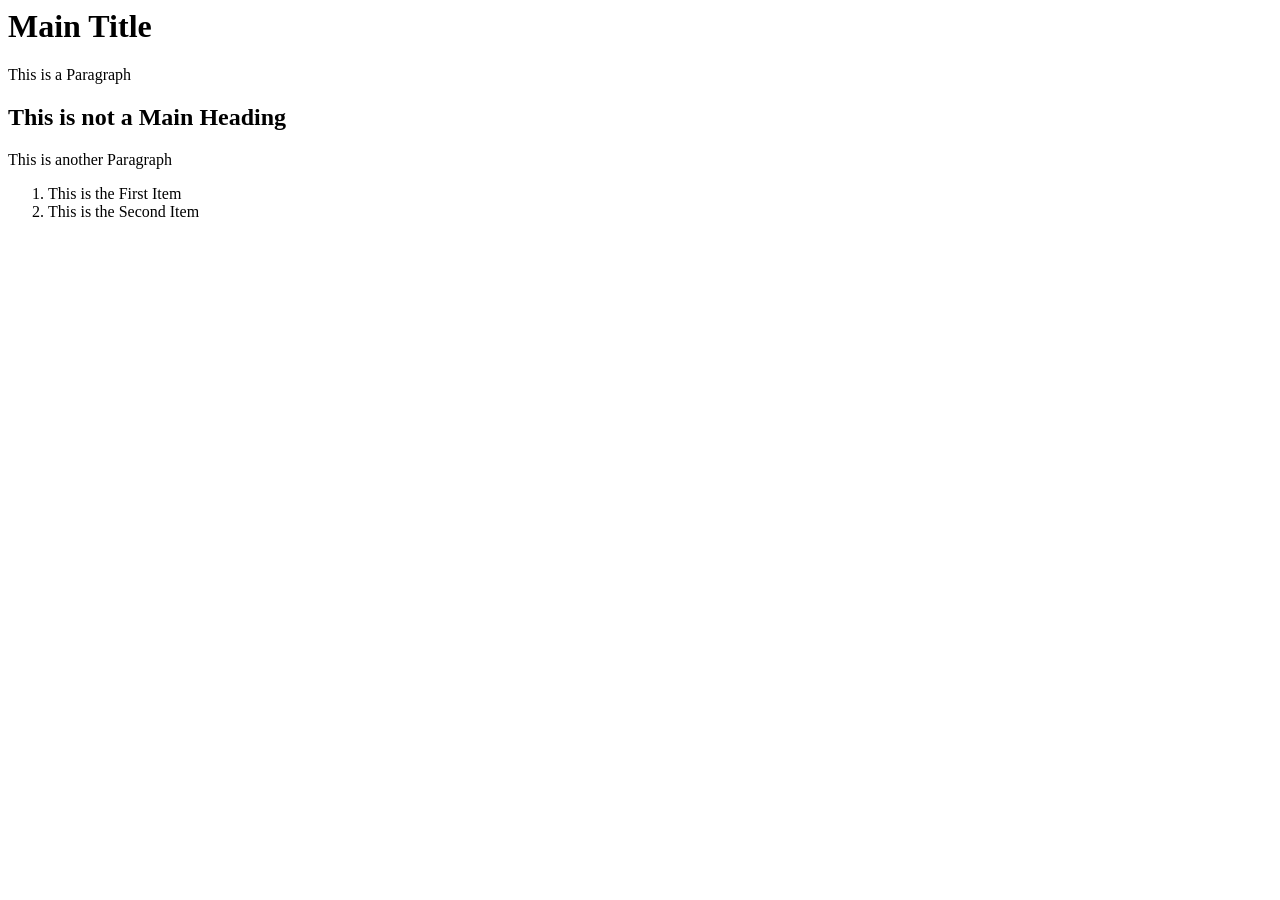
<file: index.html>
<html>
<head>
    <!--
    Name: Ceria Yuill-Thompson
    Date: Friday May 8
    File Name: index.html
    Home Page for INFT1206 Website
    -->
    <title>INFT1206 - Home Page</title>
</head>
<body>

<h1>Main Title</h1>
<p>This is a Paragraph</p>
<h2>This is not a Main Heading</h2>
<p>This is another Paragraph</p>
<ol>
<li>This is the First Item</li>
<li>This is the Second Item</li>
</ol>

</body>
</html>
</file>
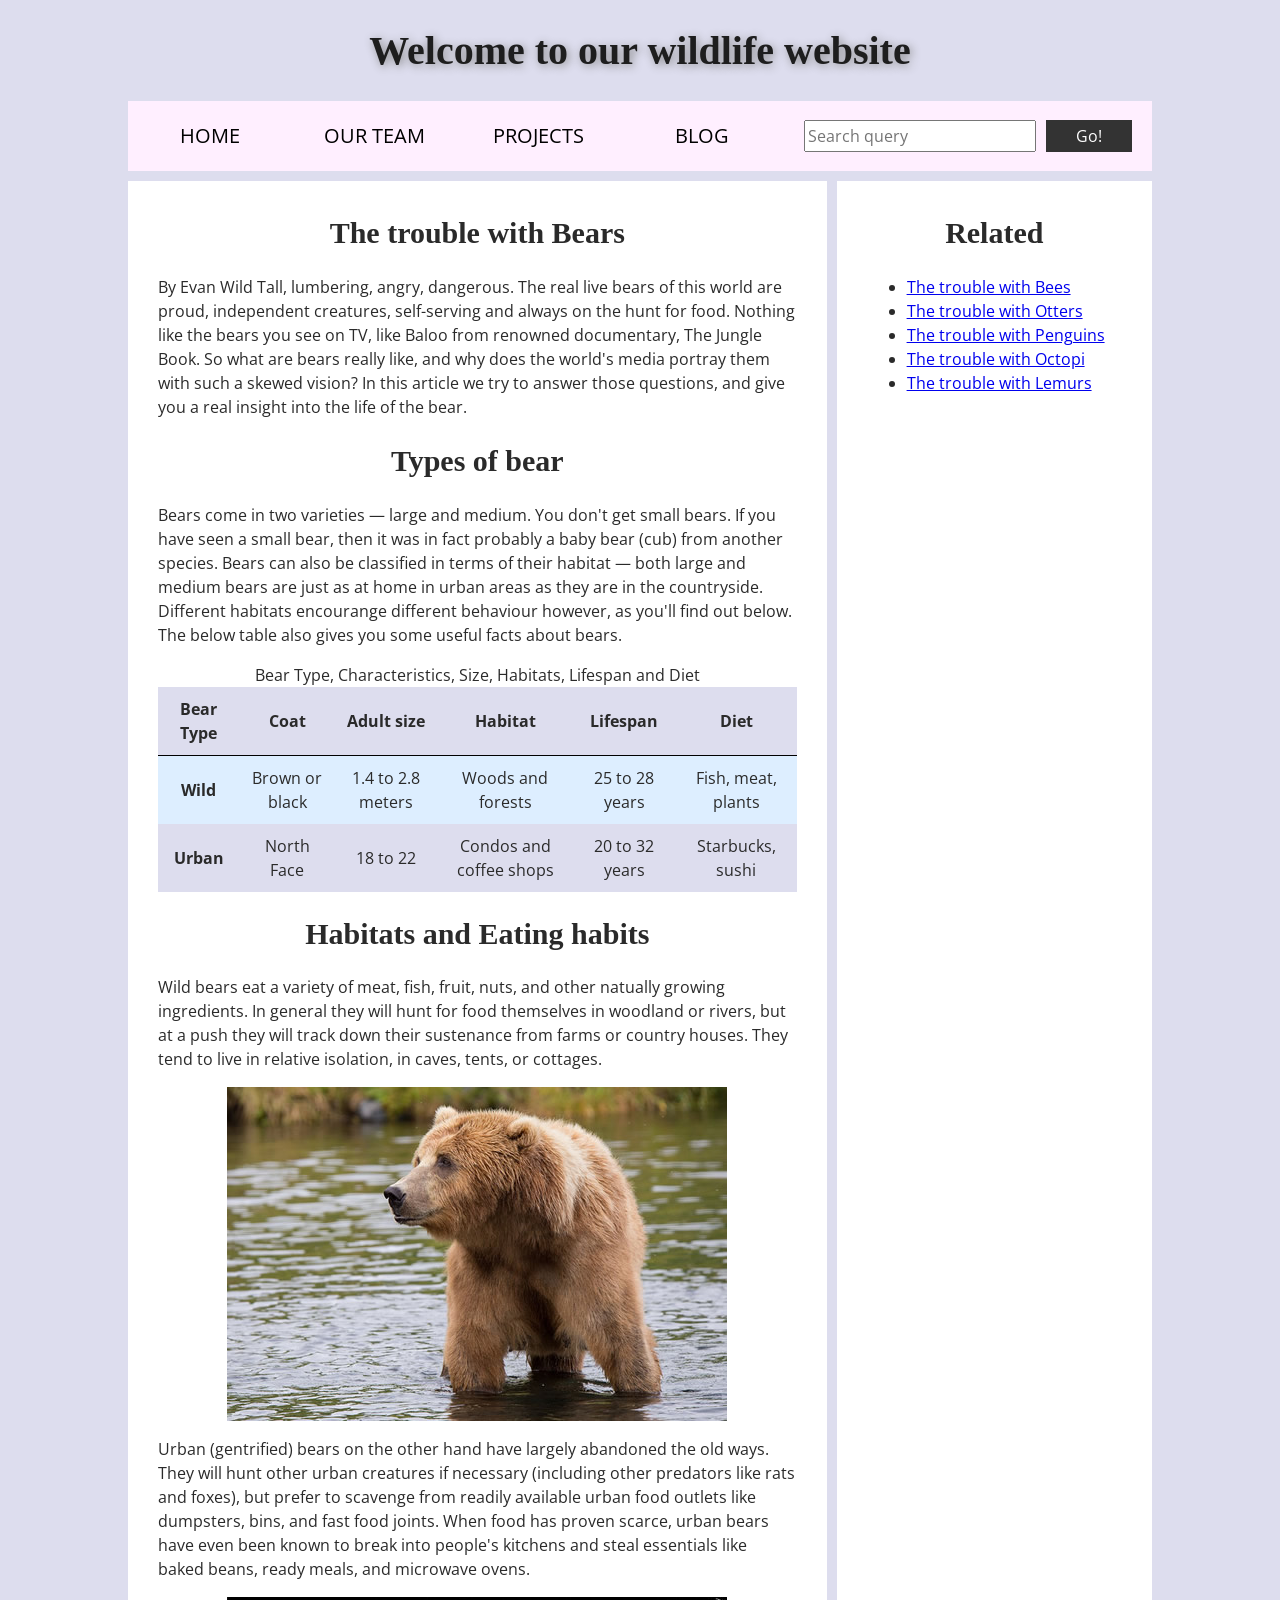
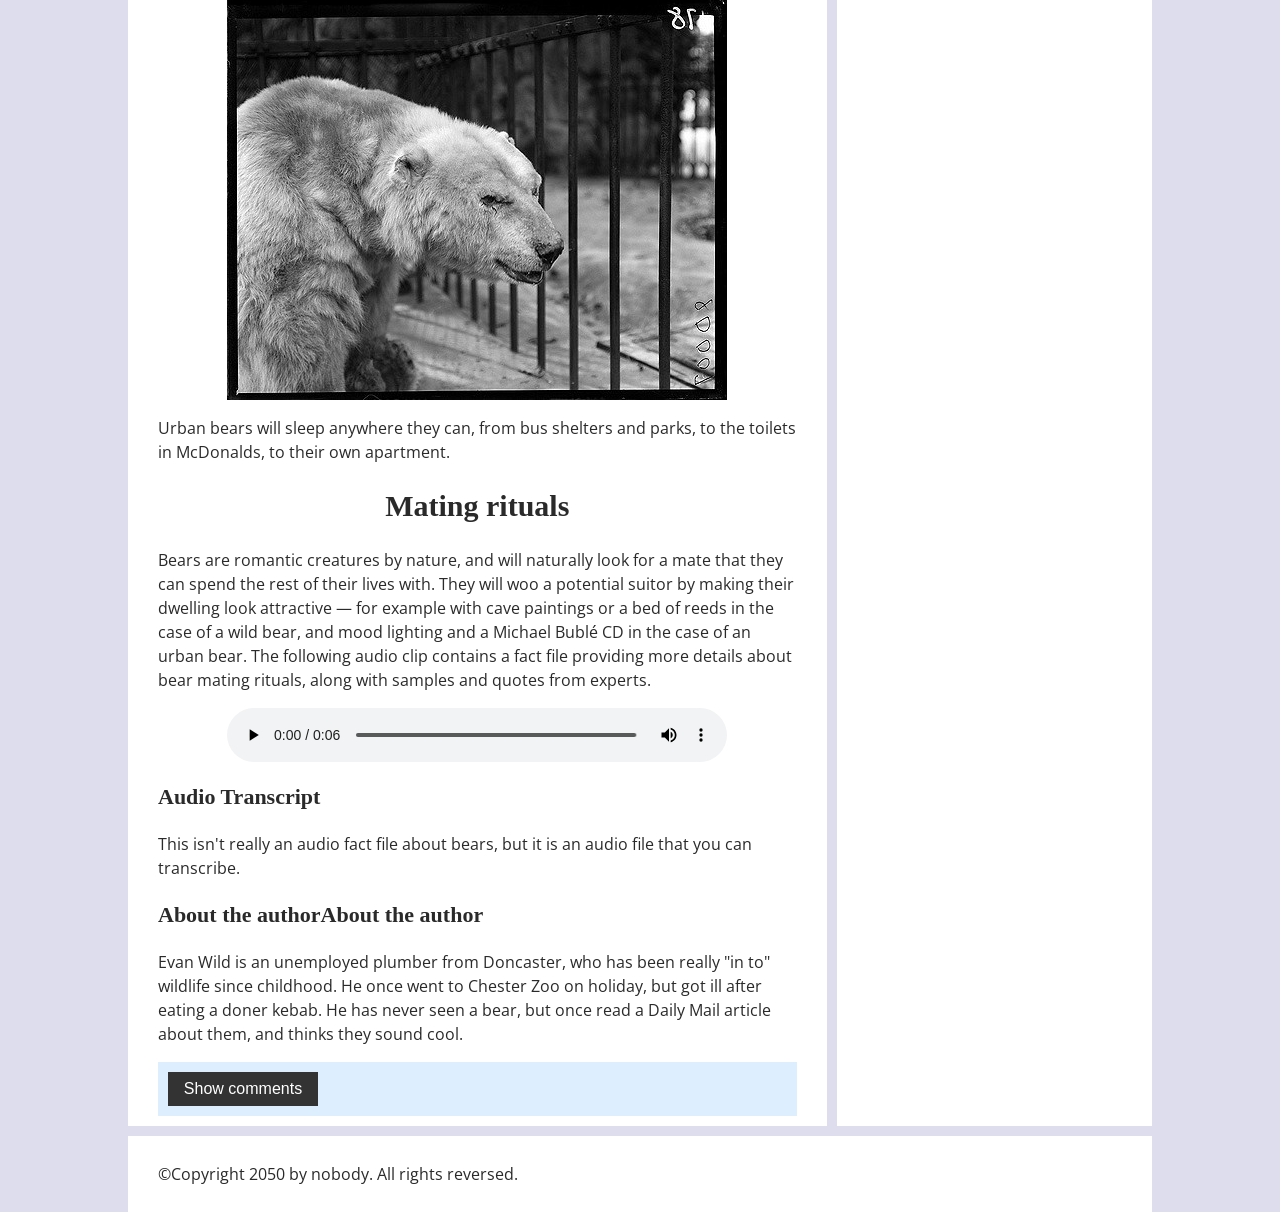
<file: lab5/index.html>
<!DOCTYPE html>

<!--
  
  Name: Ceria Yuill-Thompson
  File: index.html
  Date: August 6, 2026
  Assignment 5 - Web Accessibility page

-->

<html lang="en">
  <head>
    <meta charset="utf-8">

    <title>Accessibility assessment</title>
    <link href="https://fonts.googleapis.com/css?family=Open+Sans+Condensed:300Sonsie+One" rel="stylesheet" type="text/css">
    <link rel="stylesheet" href="style.css">

    <!-- the below three lines are a fix to get HTML5 semantic elements working in old versions of Internet Explorer-->
    <!--[if lt IE 9]>
      <script src="http://html5shiv.googlecode.com/svn/trunk/html5.js"></script>
    <![endif]-->
  </head>

  <body>
    <header>
      <h1>Welcome to our wildlife website</h1>
    </header>

    <nav>
      <ul>
        <li><a href="#">Home</a></li>
        <li><a href="#">Our team</a></li>
        <li><a href="#">Projects</a></li>
        <li><a href="#">Blog</a></li>
      </ul>

      <form class="search">
        <input type="search" name="q" placeholder="Search query" aria-label="Search Query">
        <input type="submit" value="Go!" aria-label="Submit Search">
      </form>
    </nav>

    <main>
      <article>
        <h2>The trouble with Bears</h2>
        
        <p>
          By Evan Wild
          
          Tall, lumbering, angry, dangerous. The real live bears of this world are proud, independent creatures, self-serving and always on the hunt for food. Nothing like the bears you see on TV, like Baloo from renowned documentary, The Jungle Book.
          
          So what are bears really like, and why does the world's media portray them with such a skewed vision? In this article we try to answer those questions, and give you a real insight into the life of the bear.
        </p>

        <h2>Types of bear</h2>
        
        <p>
          Bears come in two varieties — large and medium. You don't get small bears. If you have seen a small bear, then it was in fact probably a baby bear (cub) from another species.
          
          Bears can also be classified in terms of their habitat — both large and medium bears are just as at home in urban areas as they are in the countryside. Different habitats encourange different behaviour however, as you'll find out below. The below table also gives you some useful facts about bears.
        </p>

        <table>
          <caption>Bear Type, Characteristics, Size, Habitats, Lifespan and Diet</caption>
          <thead>
            <tr>
              <th scope="col">Bear Type</th>
              <th scope="col">Coat</th>
              <th scope="col">Adult size</th>
              <th scope="col">Habitat</th>
              <th scope="col">Lifespan</th>
              <th scope="col">Diet</th>
            </tr>
          </thead>
          <tbody>
            <tr>
              <th scope="row">Wild</th>
              <td>Brown or black</td>
              <td>1.4 to 2.8 meters</td>
              <td>Woods and forests</td>
              <td>25 to 28 years</td>
              <td>Fish, meat, plants</td>
            </tr>
            <tr>
              <th scope="row">Urban</th>
              <td>North Face</td>
              <td>18 to 22</td>
              <td>Condos and coffee shops</td>
              <td>20 to 32 years</td>
              <td>Starbucks, sushi</td>
            </tr>
          </tbody>
        </table>

        <h2>Habitats and Eating habits</h2>
        
        <p>Wild bears eat a variety of meat, fish, fruit, nuts, and other natually growing ingredients. In general they will hunt for food themselves in woodland or rivers, but at a push they will track down their sustenance from farms or country houses. They tend to live in relative isolation, in caves, tents, or cottages.</p>
        
        <img src="media/wild-bear.jpg" alt="Wild Bear">
        
        <p>Urban (gentrified) bears on the other hand have largely abandoned the old ways. They will hunt other urban creatures if necessary (including other predators like rats and foxes), but prefer to scavenge from readily available urban food outlets like dumpsters, bins, and fast food joints. When food has proven scarce, urban bears have even been known to break into people's kitchens and steal essentials like baked beans, ready meals, and microwave ovens.</p>
        
        <img src="media/urban-bear.jpg" alt="Urban Bear">
        
        <p>Urban bears will sleep anywhere they can, from bus shelters and parks, to the toilets in McDonalds, to their own apartment.</p>
        
        <h2>Mating rituals</h2>
        
        <p>
          Bears are romantic creatures by nature, and will naturally look for a mate that they can spend the rest of their lives with. They will woo a potential suitor by making their dwelling look attractive — for example with cave paintings or a bed of reeds in the case of a wild bear, and mood lighting and a Michael Bublé CD in the case of an urban bear.
          
          The following audio clip contains a fact file providing more details about bear mating rituals, along with samples and quotes from experts.
        </p>

        <audio controls>
          <source src="media/bear.mp3" type="audio/mp3">
          <source src="media/bear.ogg" type="audio/ogg">
          <p>It looks like your browser doesn't support HTML5 audio players.</p>

          <a href="media/bear.mp3">To watch, download this media file.</a>
        </audio>

        <h3>Audio Transcript</h3>
          <p>
            This isn't really an audio fact file about bears, but it is an audio file that you can transcribe.
          </p>

        <aside>

          <h3>About the authorAbout the author</h3>
        
          <p>
            Evan Wild is an unemployed plumber from Doncaster, who has been really "in to" wildlife since childhood. He once went to Chester Zoo on holiday, but got ill after eating a doner kebab.
          
            He has never seen a bear, but once read a Daily Mail article about them, and thinks they sound cool.
          </p>

        </aside>
        <section class="comments">
          <button class="show-hide">Show comments</button>

          <div class="comment-wrapper">

            <h2>Add comment</h2>

            <form class="comment-form">
              <div class="flex-pair">
                <label for="name">Your name:</label>
                <input type="text" name="name" id="name" placeholder="Enter your name" aria-label="Your Name">
              </div>
              <div class="flex-pair">
                <label for="comment">Your comment:</label>
                <input type="text" name="comment" id="comment" placeholder="Enter your comment" aria-label="Your Comment">
              </div>
              <div>
                <input type="submit" value="Submit comment" aria-label="Submit Comment">
              </div>
            </form>

            <h2>Comments</h2>

            <ul class="comment-container">

              <li>

                <p>Bob Fossil</p>

                <p>Oh I am so glad you taught me all about the big brown angry guys in the woods. With their sniffing little noses and their bad attitudes, they can sure be a menace — I was thinking of putting them all in a truck and driving them outta here. I run a zoo, you know.</p>

              </li>

            </ul>

          </div>
        </section>
      </article>

      <div class="secondary">
        <h2>Related</h2>

        <ul>
          <li><a href="#">The trouble with Bees</a></li>
          <li><a href="#">The trouble with Otters</a></li>
          <li><a href="#">The trouble with Penguins</a></li>
          <li><a href="#">The trouble with Octopi</a></li>
          <li><a href="#">The trouble with Lemurs</a></li>
        </ul>
      </div>
    </main>

    <footer>
      <p>©Copyright 2050 by nobody. All rights reversed.</p>
    </footer>

    <script src="main.js"></script>

  </body>
</html>
</file>
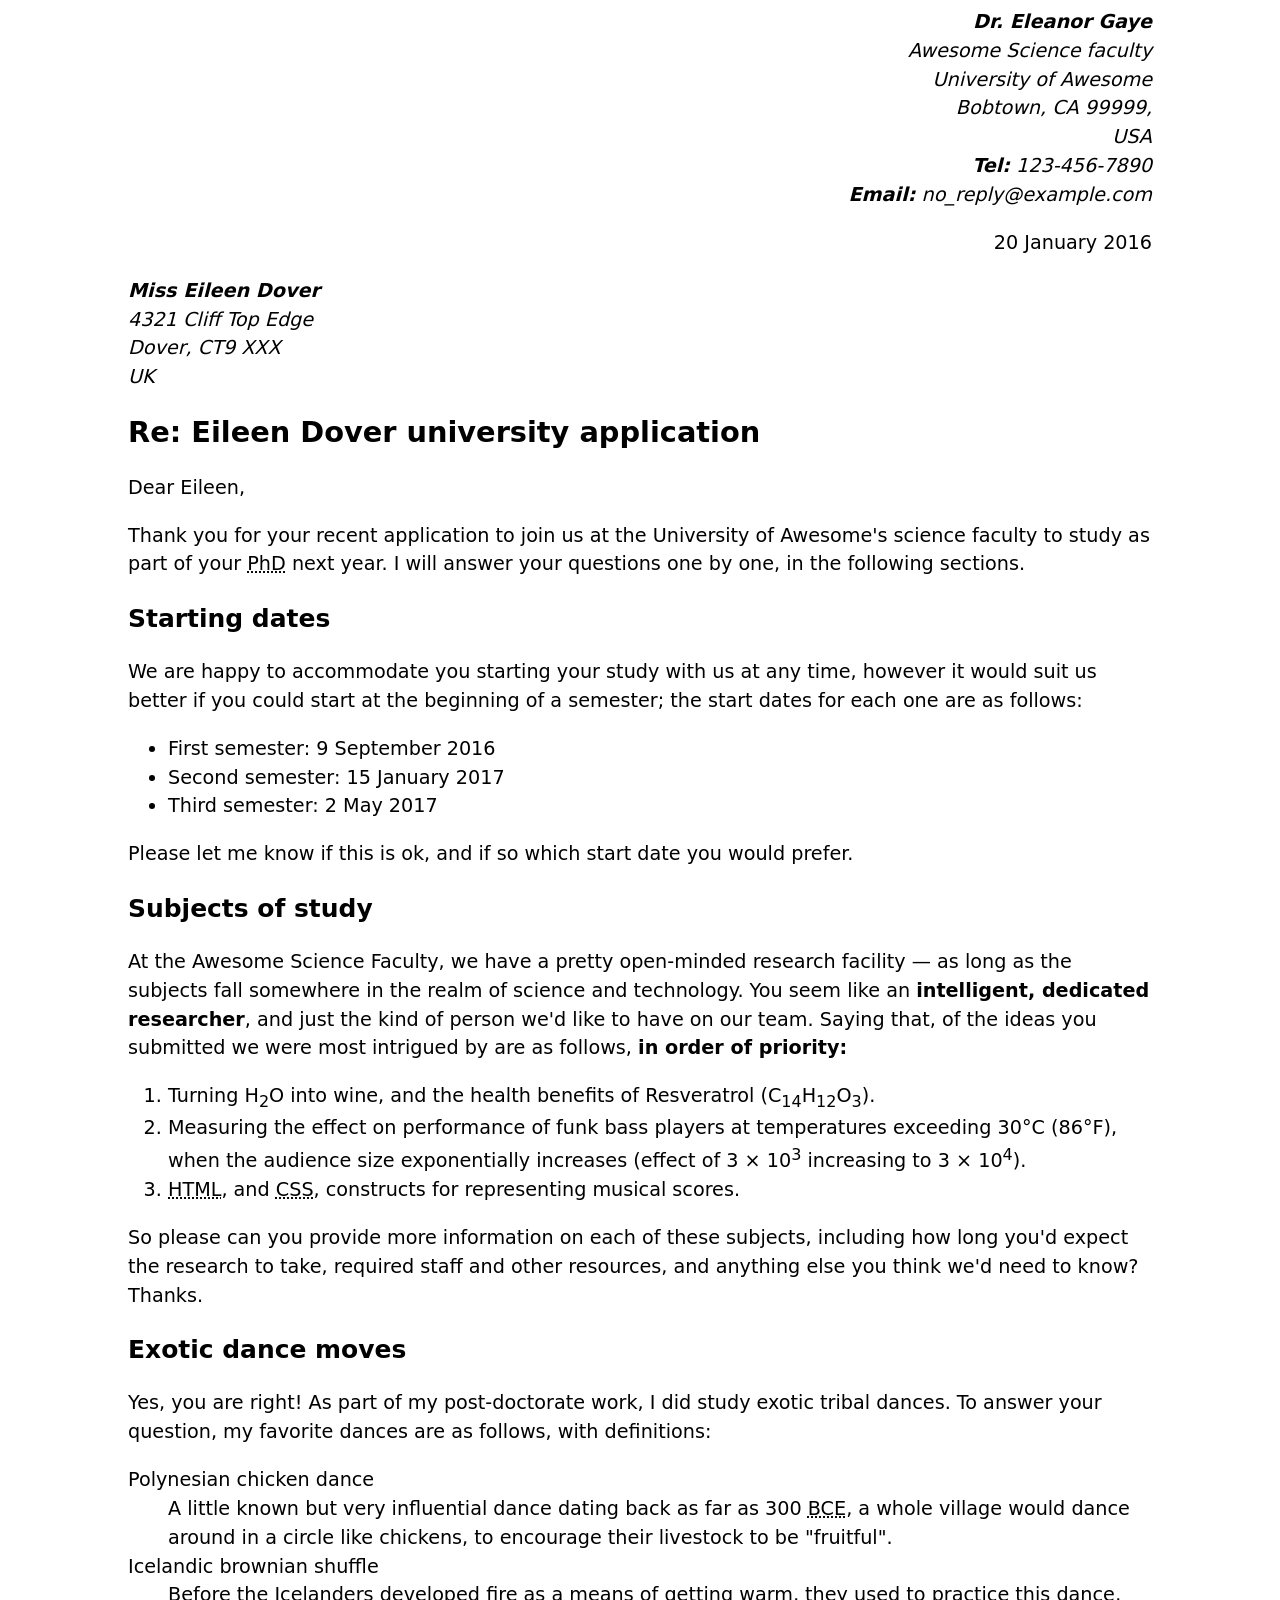
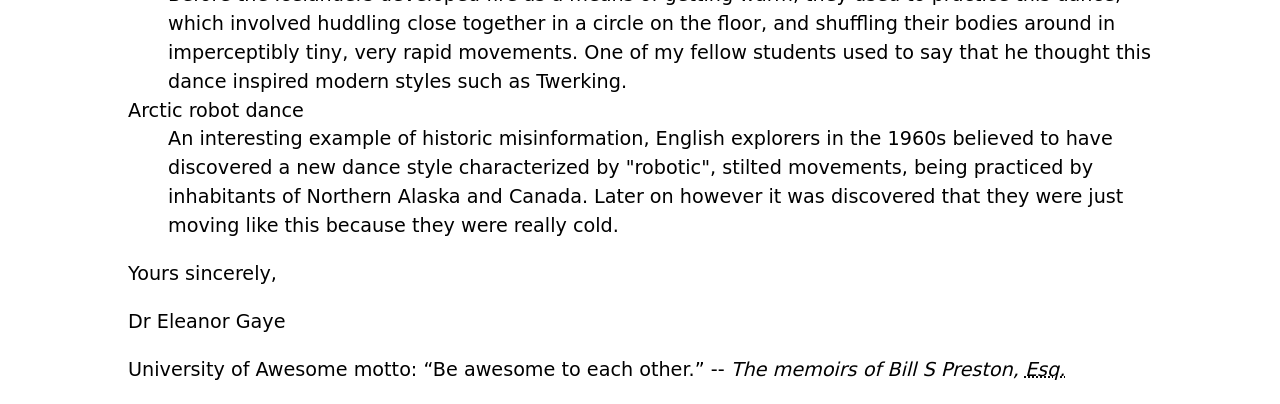
<file: lab1/part1/index.html>
<!DOCTYPE html>
<html lang="en-US">
<head>

    <!--
    Name: Ceria Yuill-Thompson
    Date: Friday May 8
    File Name: index.html
    Lab 1 Part 1 page for INFT-1206 Website, a Cover Letter Page
    -->

    <meta charset="UTF-8">
    <meta name="viewport" content="width=device-width, initial-scale=1.0">
    <title>Awesome science application correspondence</title>
    <style>
        body {
        font: 1.2em / 1.5 system-ui;
        width: 80%;
        margin-left: auto;
        margin-right: auto;
        }

        .sender-column {
        text-align: right;
        }

        h1 {
        font-size: 1.5em;
        }

        h2 {
        font-size: 1.3em;
        }
    </style>
</head>
<body>
    <address class="sender-column">
        <strong>Dr. Eleanor Gaye</strong><br>
        Awesome Science faculty<br>
        University of Awesome<br>
        Bobtown, CA 99999,<br>
        USA<br>
        <strong>Tel:</strong> 123-456-7890<br>
        <strong>Email:</strong> no_reply@example.com<br>
    </address>

    <p class="sender-column">
        <time datetime="2016-01-20">20 January 2016</time>
    </p>

    <address>
        <strong>Miss Eileen Dover</strong><br>
        4321 Cliff Top Edge<br>
        Dover, CT9 XXX<br>
        UK<br>
    </address>

    <h1>Re: Eileen Dover university application</h1>

    <p>Dear Eileen,</p>

    <p>
        Thank you for your recent application to join us at the University of
        Awesome's science faculty to study as part of your
        <abbr title="Doctor of Philosophy">PhD</abbr> next year. I will answer your
        questions one by one, in the following sections.
    </p>

    <h2>Starting dates</h2>

    <p>
        We are happy to accommodate you starting your study with us at any time,
        however it would suit us better if you could start at the beginning of a
        semester; the start dates for each one are as follows:
    </p>
    
    <!-- Unordered List Here -->
   <ul>
        <li>First semester: <time datetime="2016-09-09">9 September 2016</time></li>
        <li>Second semester: <time datetime="2017-01-15">15 January 2017</time></li>
        <li>Third semester: <time datetime="2017-05-02">2 May 2017</time></li>
    </ul>

    <p>
        Please let me know if this is ok, and if so which start date you would
        prefer.
    </p>

    <h2>Subjects of study</h2>

    <p>
        <!-- Added a 2 strong importance/emphasis to meet requirement -->
        At the Awesome Science Faculty, we have a pretty open-minded research
        facility — as long as the subjects fall somewhere in the realm of science
        and technology. You seem like an <strong>intelligent, dedicated researcher</strong>, and
        just the kind of person we'd like to have on our team. Saying that, of the
        ideas you submitted we were most intrigued by are as follows, <strong>in order of
        priority:</strong>
    </p>

    <!-- Ordered List Here -->
    <ol>
        <li>Turning H<sub>2</sub>O into wine, and the health benefits of Resveratrol (C<sub>14</sub>H<sub>12</sub>O<sub>3</sub>).</li>
        <li>Measuring the effect on performance of funk bass players at temperatures exceeding 30°C (86°F), when the audience size exponentially increases (effect of 3 × 10<sup>3</sup> increasing to 3 × 10<sup>4</sup>).</li>
        <li><abbr title="Hypertext Markup Language">HTML</abbr>, and <abbr title="Cascading Style Sheets">CSS</abbr>, constructs for representing musical scores.</li>
    </ol>

    <p>
        So please can you provide more information on each of these subjects,
        including how long you'd expect the research to take, required staff and
        other resources, and anything else you think we'd need to know? Thanks.
    </p>
    
    <h2>Exotic dance moves</h2>

    <p>
        Yes, you are right! As part of my post-doctorate work, I
        did study exotic tribal dances. To answer your question, my
        favorite dances are as follows, with definitions:
    </p>

    <!-- Description List Here -->
    <dl>
        <dt>Polynesian chicken dance</dt>
            <dd>
                A little known but very influential dance dating back as far as
                300 <abbr title="Before Common Era">BCE</abbr>, a whole village would
                dance around in a circle like chickens, to encourage their livestock to
                be "fruitful".
            </dd>
        <dt>Icelandic brownian shuffle</dt>
            <dd>
                Before the Icelanders developed fire as a means of getting warm, they
                used to practice this dance, which involved huddling close together in a
                circle on the floor, and shuffling their bodies around in imperceptibly
                tiny, very rapid movements. One of my fellow students used to say that
                he thought this dance inspired modern styles such as Twerking.
            </dd>
        <dt>Arctic robot dance</dt>
            <dd>
                An interesting example of historic misinformation, English explorers in
                the 1960s believed to have discovered a new dance style characterized by
                "robotic", stilted movements, being practiced by inhabitants of Northern
                Alaska and Canada. Later on however it was discovered that they were
                just moving like this because they were really cold.
            </dd>
    </dl>

    <p>Yours sincerely,</p>

    <p>Dr Eleanor Gaye</p>

    <p>
        University of Awesome motto: <q>Be awesome to each other.</q> --
        <cite>The memoirs of Bill S Preston, <abbr title="Esquire">Esq.</abbr></cite>
    </p>
</body>
</html>
</file>
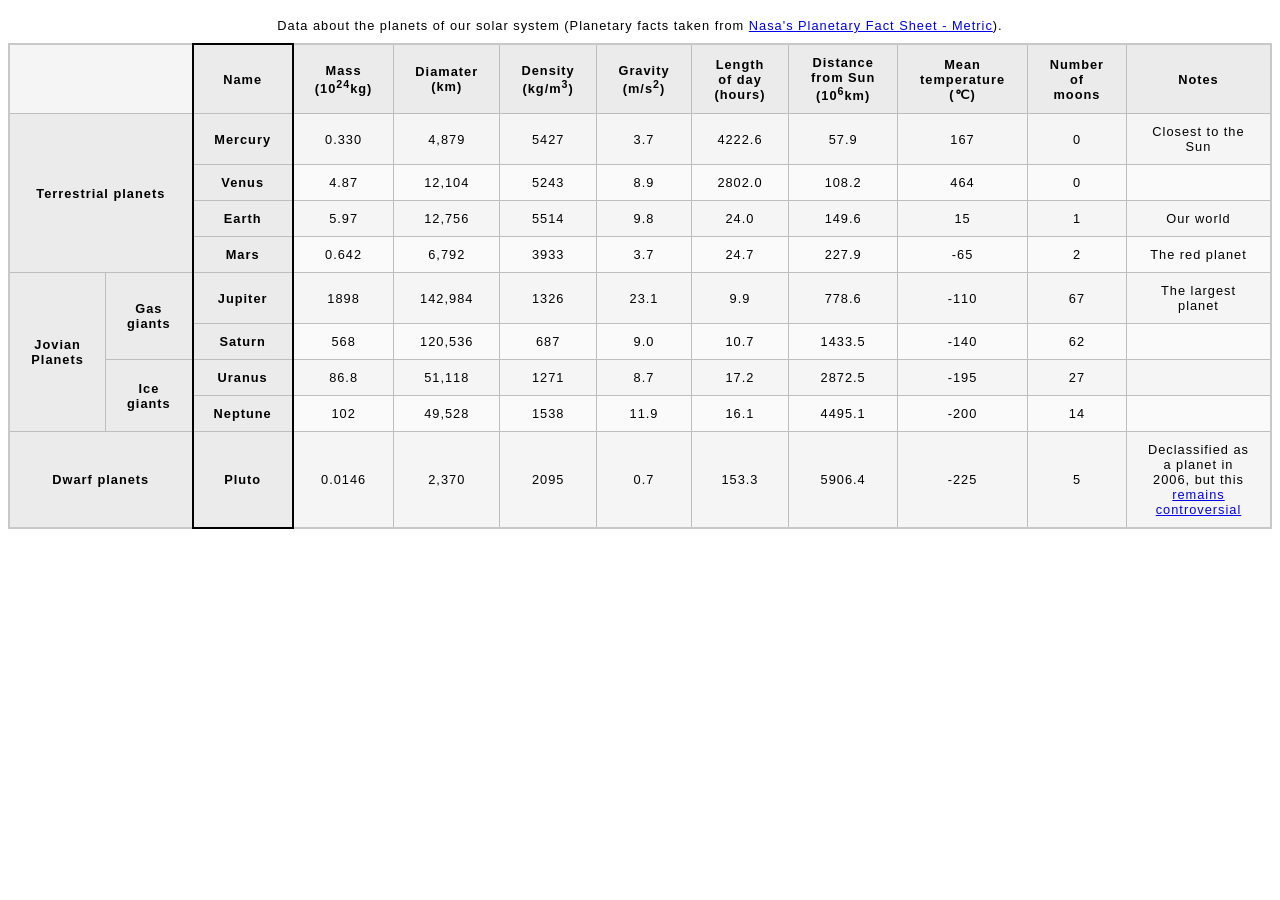
<file: lab2/part2/index.html>
<!doctype html>
<html lang="en-US">
<head>

    <!--
    Ceria Yuill-Thompson
    Monday, June 1, 2026
    File Name: index.html
    Lab 2 Part 2 page for INFT-1206 Website, a Planet Data Table
    -->

    <meta charset="utf-8">
    <meta name="viewport" content="width=device-width">
    <title>Planet data table</title>
    <link href="style.css" rel="stylesheet" type="text/css">
  </head>
  <body>
      <table>

        <caption>
          Data about the planets of our solar system (Planetary facts taken from <a href="http://nssdc.gsfc.nasa.gov/planetary/factsheet/">Nasa's Planetary Fact Sheet - Metric</a>).
        </caption>

        <colgroup>
          <col span="2">
          <col style="border: 2px solid black;">
          <col span="9">
        </colgroup>
        
        <thead>
          <tr>
              <td colspan="2"></td>      
              <th scope="col">Name</th>
              <th scope="col">Mass (10<sup>24</sup>kg)</th>
              <th scope="col">Diamater (km)</th>
              <th scope="col">Density (kg/m<sup>3</sup>)</th>
              <th scope="col">Gravity (m/s<sup>2</sup>)</th>
              <th scope="col">Length of day (hours)</th>
              <th scope="col">Distance from Sun (10<sup>6</sup>km)</th>
              <th scope="col">Mean temperature (℃)</th>
              <th scope="col">Number of moons</th>
              <th scope="col">Notes</th>
            </tr>
        </thead>

        <tbody>
          <tr>
            <th rowspan="4" colspan="2" scope="rowgroup">Terrestrial planets</th>
            <th scope="row">Mercury</th>
            <td>0.330</td>
            <td>4,879</td>
            <td>5427</td>
            <td>3.7</td>
            <td>4222.6</td>
            <td>57.9</td>
            <td>167</td>
            <td>0</td>
            <td>Closest to the Sun</td>
          </tr>

          <tr>
            <th scope="row">Venus</th>
            <td>4.87</td>
            <td>12,104</td>
            <td>5243</td>
            <td>8.9</td>
            <td>2802.0</td>
            <td>108.2</td>
            <td>464</td>
            <td>0</td>
            <td></td>
          </tr>

          <tr>
            <th scope="row">Earth</th>
            <td>5.97</td>
            <td>12,756</td>
            <td>5514</td>
            <td>9.8</td>
            <td>24.0</td>
            <td>149.6</td>
            <td>15</td>
            <td>1</td>
            <td>Our world</td>
          </tr>

          <tr>
            <th scope="row">Mars</th>
            <td>0.642</td>
            <td>6,792</td>
            <td>3933</td>
            <td>3.7</td>
            <td>24.7</td>
            <td>227.9</td>
            <td>-65</td>
            <td>2</td>
            <td>The red planet</td>
          </tr>

          <tr>
            <th rowspan="4" colspan="1" scope="rowgroup">Jovian Planets</th>
            <th rowspan="2" colspan="1" scope="rowgroup">Gas giants</th>
            <th scope="row">Jupiter</th>
            <td>1898</td>
            <td>142,984</td>
            <td>1326</td>
            <td>23.1</td>
            <td>9.9</td>
            <td>778.6</td>
            <td>-110</td>
            <td>67</td>
            <td>The largest planet</td>
          </tr>

          <tr>
            <th scope="row">Saturn</th>
            <td>568</td>
            <td>120,536</td>
            <td>687</td>
            <td>9.0</td>
            <td>10.7</td>
            <td>1433.5</td>
            <td>-140</td>
            <td>62</td>
            <td></td>
          </tr>

          <tr>
            <th rowspan="2" colspan="1" scope="rowgroup">Ice giants</th>
            <th scope="row">Uranus</th>
            <td>86.8</td>
            <td>51,118</td>
            <td>1271</td>
            <td>8.7</td>
            <td>17.2</td>
            <td>2872.5</td>
            <td>-195</td>
            <td>27</td>
            <td></td>
          </tr>

          <tr>
            <th scope="row">Neptune</th>
            <td>102</td>
            <td>49,528</td>
            <td>1538</td>
            <td>11.9</td>
            <td>16.1</td>
            <td>4495.1</td>
            <td>-200</td>
            <td>14</td>
            <td></td>
          </tr>

          <tr>
            <th colspan="2" scope="rowgroup">Dwarf planets</th>
            <th scope="row">Pluto</th>
            <td>0.0146</td>
            <td>2,370</td>
            <td>2095</td>
            <td>0.7</td>
            <td>153.3</td>
            <td>5906.4</td>
            <td>-225</td>
            <td>5</td>
            <td>Declassified as a planet in 2006, but this <a href="https://www.usatoday.com/story/tech/2014/10/02/pluto-planet-solar-system/16578959/">remains controversial</a></td>
          </tr>
        </tbody>
      </table>
  </body>
</html>
</file>
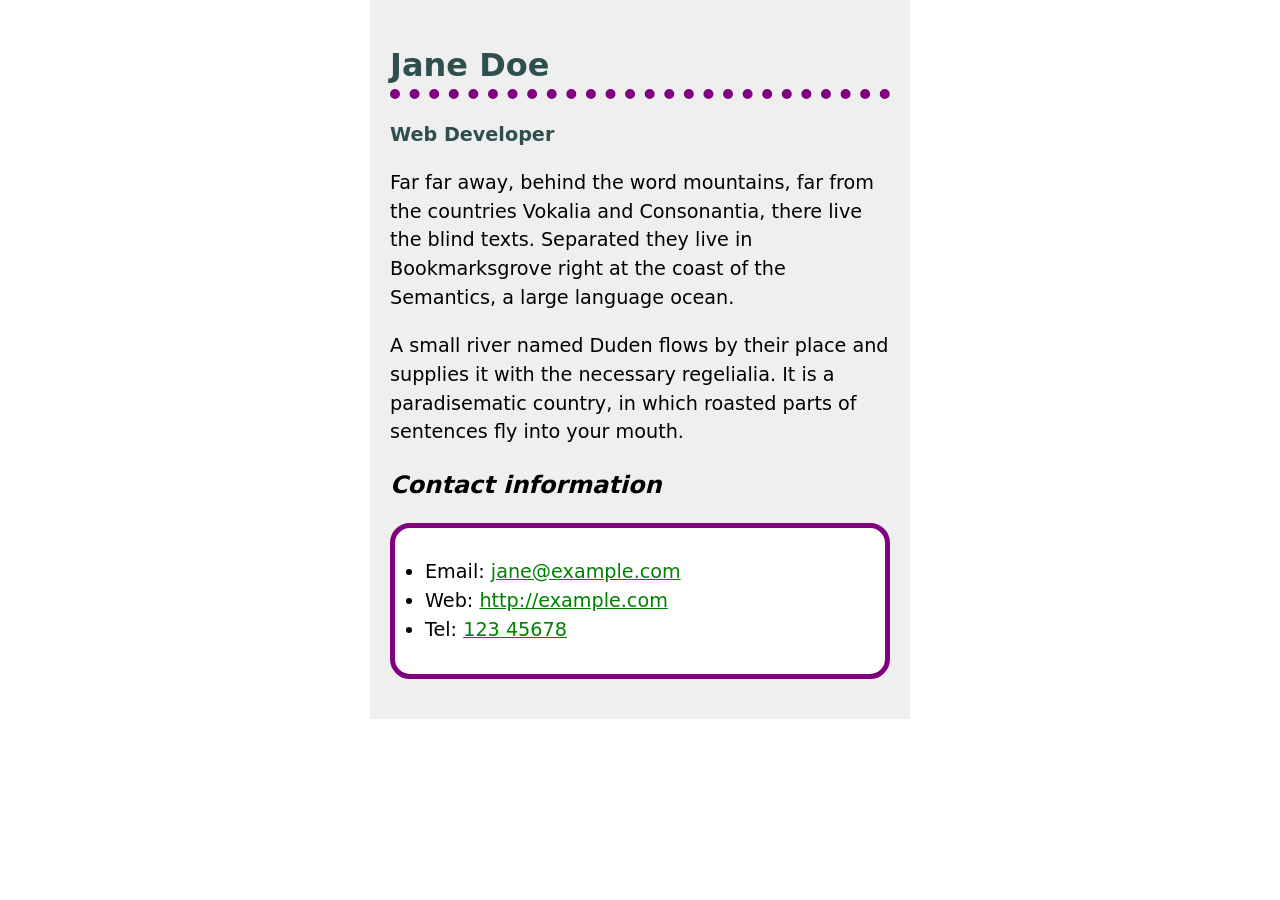
<file: lab3/part1/index.html>
<!DOCTYPE html>
<html lang="en">
<head>

    <!--
    Ceria Yuill-Thompson
    Monday, June 8, 2026
    File Name: index.html
    Lab 3 Part 1 page for INFT-1206 Website, a Biography Page
    -->    

    <meta charset="UTF-8">
    <meta name="viewport" content="width=device-width, initial-scale=1.0">
    <title>Biography Page</title>
    <link href="style.css" rel="stylesheet" type="text/css">
</head>
<body>

    <h1>Jane Doe</h1>
    <div class="job-title">Web Developer</div>
    <p>
        Far far away, behind the word mountains, far from the countries Vokalia and
        Consonantia, there live the blind texts. Separated they live in Bookmarksgrove
        right at the coast of the Semantics, a large language ocean.
    </p>

    <p>
        A small river named Duden flows by their place and supplies it with the
        necessary regelialia. It is a paradisematic country, in which roasted parts of
        sentences fly into your mouth.
    </p>

    <h2>Contact information</h2>
    <ul>
        <li>Email: <a href="mailto:jane@example.com">jane@example.com</a></li>
        <li>Web: <a href="http://example.com">http://example.com</a></li>
        <li>Tel: <a href="tel:12345678">123 45678</a></li>
    </ul>

</body>
</html>
</file>
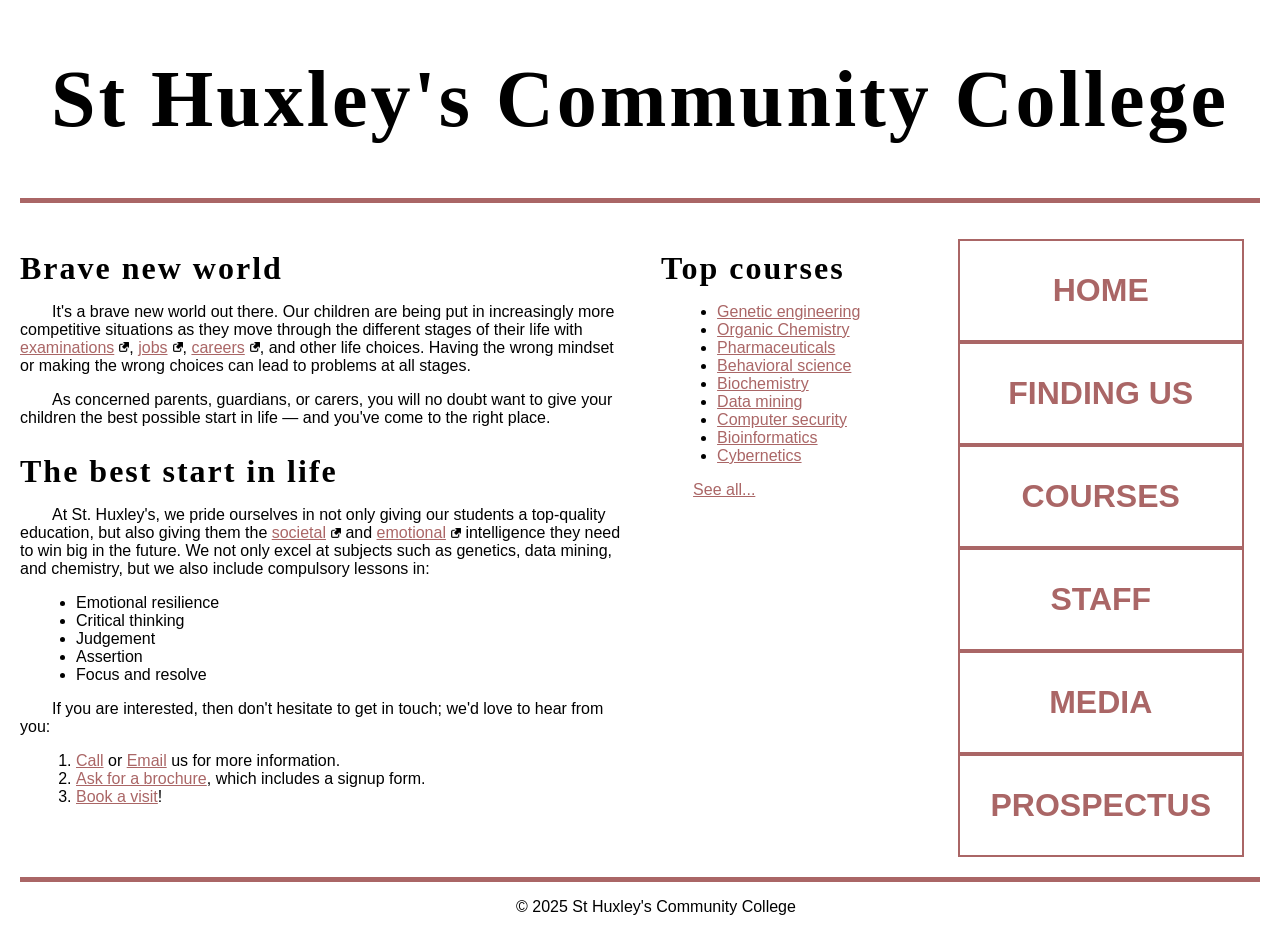
<file: lab3/part2/index.html>
<!doctype html>
<html lang="en-US">
  <head>

    <!--
    Ceria Yuill-Thompson
    Monday, June 15, 2026
    File Name: index.html
    Lab 3 Part 2 page for INFT-1206 Website, a Community School Homepage
    --> 

    <meta charset="utf-8" />
    <meta name="viewport" content="width=device-width" />
    <title>St Huxley's Community College</title>
    <link href="style.css" type="text/css" rel="stylesheet" />
  </head>
  <body>
    <header>
      <h1>St Huxley's Community College</h1>
    </header>

    <main>
      <section>
        <h2>Brave new world</h2>

        <p>
          It's a brave new world out there. Our children are being put in
          increasingly more competitive situations as they move through the
          different stages of their life with
          <a href="https://en.wikipedia.org/wiki/Examination">examinations</a
          >, <a href="https://en.wikipedia.org/wiki/Jobs">jobs</a>,
          <a href="https://en.wikipedia.org/wiki/Career">careers</a>, and
          other life choices. Having the wrong mindset or making the wrong
          choices can lead to problems at all stages.
        </p>

        <p>
          As concerned parents, guardians, or carers, you will no doubt want
          to give your children the best possible start in life — and you've
          come to the right place.
        </p>

        <h2>The best start in life</h2>

        <p>
          At St. Huxley's, we pride ourselves in not only giving our students
          a top-quality education, but also giving them the
          <a href="https://en.wikipedia.org/wiki/Society">societal</a> and
          <a href="https://en.wikipedia.org/wiki/Emotion">emotional</a>
          intelligence they need to win big in the future. We not only excel
          at subjects such as genetics, data mining, and chemistry, but we
          also include compulsory lessons in:
        </p>

        <ul>
          <li>Emotional resilience</li>
          <li>Critical thinking</li>
          <li>Judgement</li>
          <li>Assertion</li>
          <li>Focus and resolve</li>
        </ul>

        <p>
          If you are interested, then don't hesitate to get in touch; we'd
          love to hear from you:
        </p>

        <ol>
          <li>
            <a href="#">Call</a> or <a href="#">Email</a> us for more
            information.
          </li>
          <li>
            <a href="#">Ask for a brochure</a>, which includes a signup form.
          </li>
          <li><a href="#">Book a visit</a>!</li>
        </ol>
      </section>

      <aside>
        <h2>Top courses</h2>

        <ul>
          <li><a href="#">Genetic engineering</a></li>
          <li><a href="#">Organic Chemistry</a></li>
          <li><a href="#">Pharmaceuticals</a></li>
          <li><a href="#">Behavioral science</a></li>
          <li><a href="#">Biochemistry</a></li>
          <li><a href="#">Data mining</a></li>
          <li><a href="#">Computer security</a></li>
          <li><a href="#">Bioinformatics</a></li>
          <li><a href="#">Cybernetics</a></li>
        </ul>

        <p><a href="#">See all...</a></p>
      </aside>

      <nav>
        <ul>
          <li><a href="#">Home</a></li>
          <li><a href="#">Finding us</a></li>
          <li><a href="#">Courses</a></li>
          <li><a href="#">Staff</a></li>
          <li><a href="#">Media</a></li>
          <li><a href="#">Prospectus</a></li>
        </ul>
      </nav>
    </main>

    <footer>
      <p>&copy; 2025 St Huxley's Community College</p>
    </footer>
  </body>
</html>
</file>
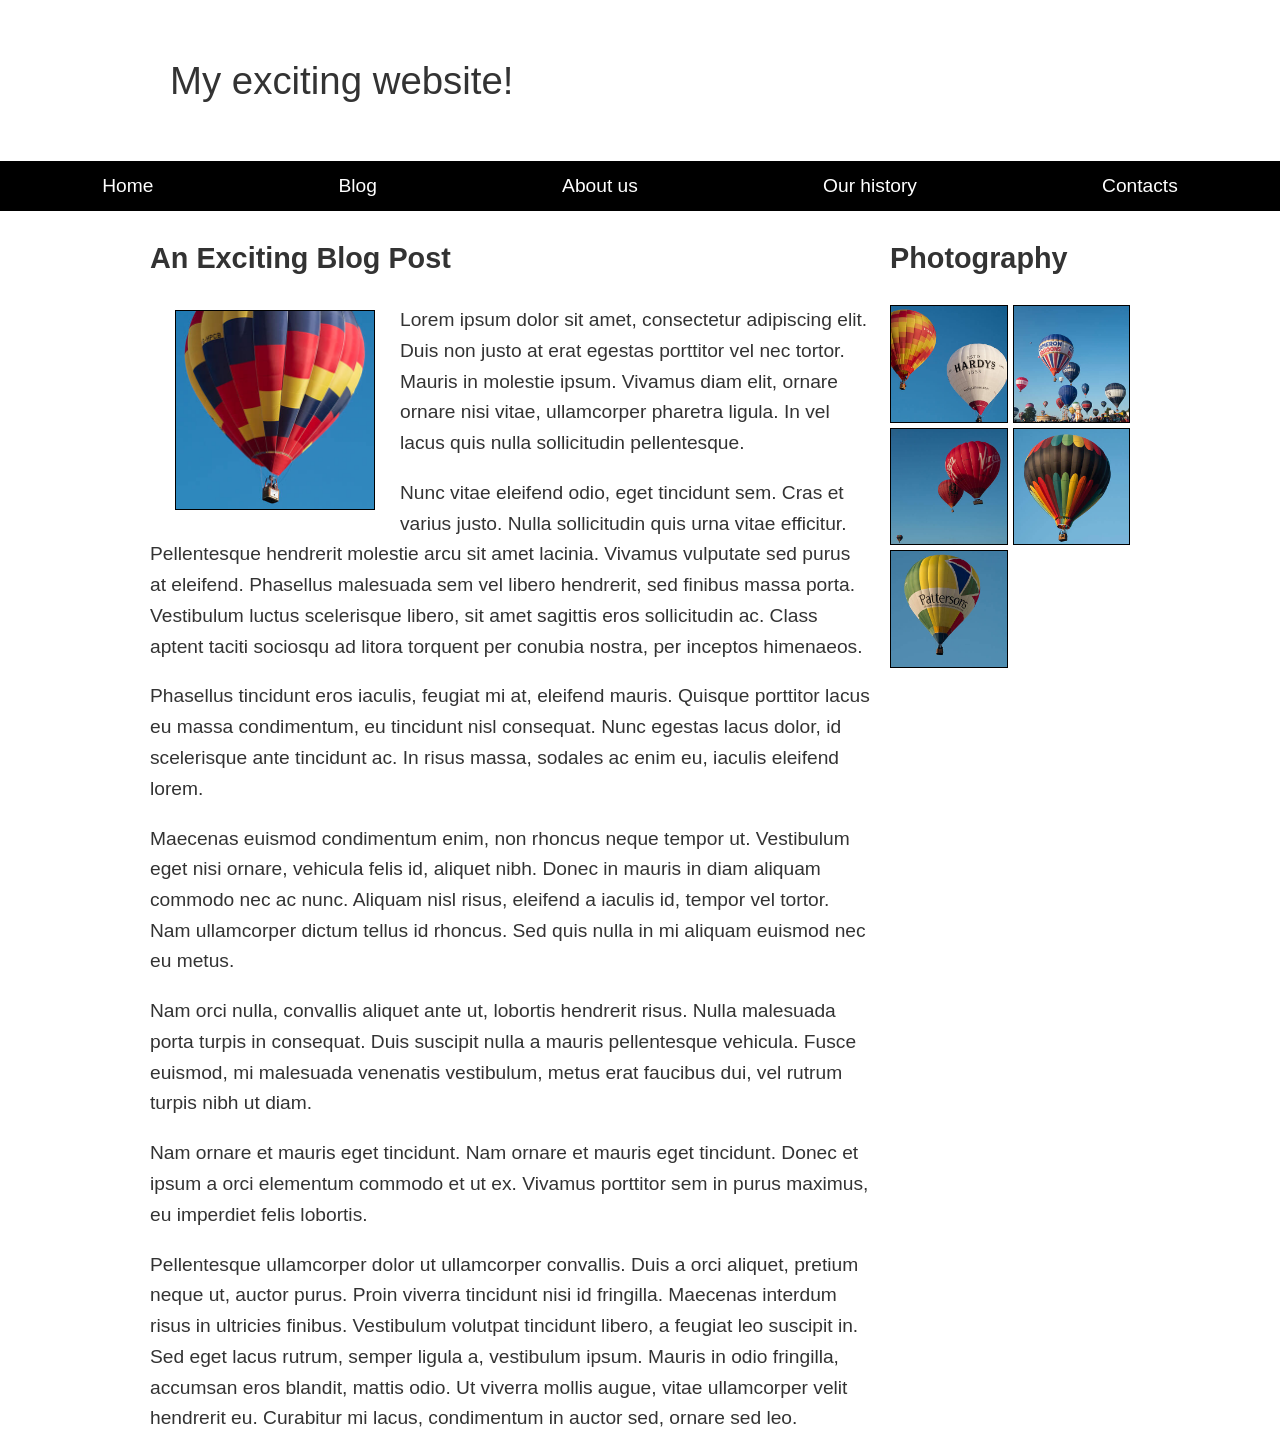
<file: lab3/part3/index.html>
<!doctype html>
<html lang="en-US">
  <head>

    <!--
    Ceria Yuill-Thompson
    Thursday, June 18, 2026
    File Name: index.html
    Lab 3 Part 3 page for INFT-1206 Website, a Fundemental Layout
    --> 

    <meta charset="utf-8" />
    <meta name="viewport" content="width=device-width, initial-scale=1" />
    <title>Layout Task</title>
    <link href="style.css" rel="stylesheet" type="text/css" />
  </head>

  <body>
    <div class="logo">My exciting website!</div>

    <nav>
      <ul>
        <li><a href="">Home</a></li>
        <li><a href="">Blog</a></li>
        <li><a href="">About us</a></li>
        <li><a href="">Our history</a></li>
        <li><a href="">Contacts</a></li>
      </ul>
    </nav>

    <main class="grid">
      <article>
        <h1>An Exciting Blog Post</h1>
        <img src="images/square6.jpg" alt="placeholder" class="feature" />
        <p>
          Lorem ipsum dolor sit amet, consectetur adipiscing elit. Duis non
          justo at erat egestas porttitor vel nec tortor. Mauris in molestie
          ipsum. Vivamus diam elit, ornare ornare nisi vitae, ullamcorper
          pharetra ligula. In vel lacus quis nulla sollicitudin pellentesque.
        </p>

        <p>
          Nunc vitae eleifend odio, eget tincidunt sem. Cras et varius justo.
          Nulla sollicitudin quis urna vitae efficitur. Pellentesque
          hendrerit molestie arcu sit amet lacinia. Vivamus vulputate sed
          purus at eleifend. Phasellus malesuada sem vel libero hendrerit,
          sed finibus massa porta. Vestibulum luctus scelerisque libero, sit
          amet sagittis eros sollicitudin ac. Class aptent taciti sociosqu ad
          litora torquent per conubia nostra, per inceptos himenaeos.
        </p>

        <p>
          Phasellus tincidunt eros iaculis, feugiat mi at, eleifend mauris.
          Quisque porttitor lacus eu massa condimentum, eu tincidunt nisl
          consequat. Nunc egestas lacus dolor, id scelerisque ante tincidunt
          ac. In risus massa, sodales ac enim eu, iaculis eleifend lorem.
        </p>

        <p>
          Maecenas euismod condimentum enim, non rhoncus neque tempor ut.
          Vestibulum eget nisi ornare, vehicula felis id, aliquet nibh. Donec
          in mauris in diam aliquam commodo nec ac nunc. Aliquam nisl risus,
          eleifend a iaculis id, tempor vel tortor. Nam ullamcorper dictum
          tellus id rhoncus. Sed quis nulla in mi aliquam euismod nec eu
          metus.
        </p>

        <p>
          Nam orci nulla, convallis aliquet ante ut, lobortis hendrerit
          risus. Nulla malesuada porta turpis in consequat. Duis suscipit
          nulla a mauris pellentesque vehicula. Fusce euismod, mi malesuada
          venenatis vestibulum, metus erat faucibus dui, vel rutrum turpis
          nibh ut diam.
        </p>

        <p>
          Nam ornare et mauris eget tincidunt. Nam ornare et mauris eget
          tincidunt. Donec et ipsum a orci elementum commodo et ut ex.
          Vivamus porttitor sem in purus maximus, eu imperdiet felis
          lobortis.
        </p>

        <p>
          Pellentesque ullamcorper dolor ut ullamcorper convallis. Duis a
          orci aliquet, pretium neque ut, auctor purus. Proin viverra
          tincidunt nisi id fringilla. Maecenas interdum risus in ultricies
          finibus. Vestibulum volutpat tincidunt libero, a feugiat leo
          suscipit in. Sed eget lacus rutrum, semper ligula a, vestibulum
          ipsum. Mauris in odio fringilla, accumsan eros blandit, mattis
          odio. Ut viverra mollis augue, vitae ullamcorper velit hendrerit
          eu. Curabitur mi lacus, condimentum in auctor sed, ornare sed leo.
        </p>
      </article>

      <aside>
        <h2>Photography</h2>
        <ul class="photos">
          <li><img src="images/square1.jpg" alt="placeholder" /></li>
          <li><img src="images/square2.jpg" alt="placeholder" /></li>
          <li><img src="images/square3.jpg" alt="placeholder" /></li>
          <li><img src="images/square4.jpg" alt="placeholder" /></li>
          <li><img src="images/square5.jpg" alt="placeholder" /></li>
        </ul>
      </aside>
    </main>
  </body>
</html>
</file>
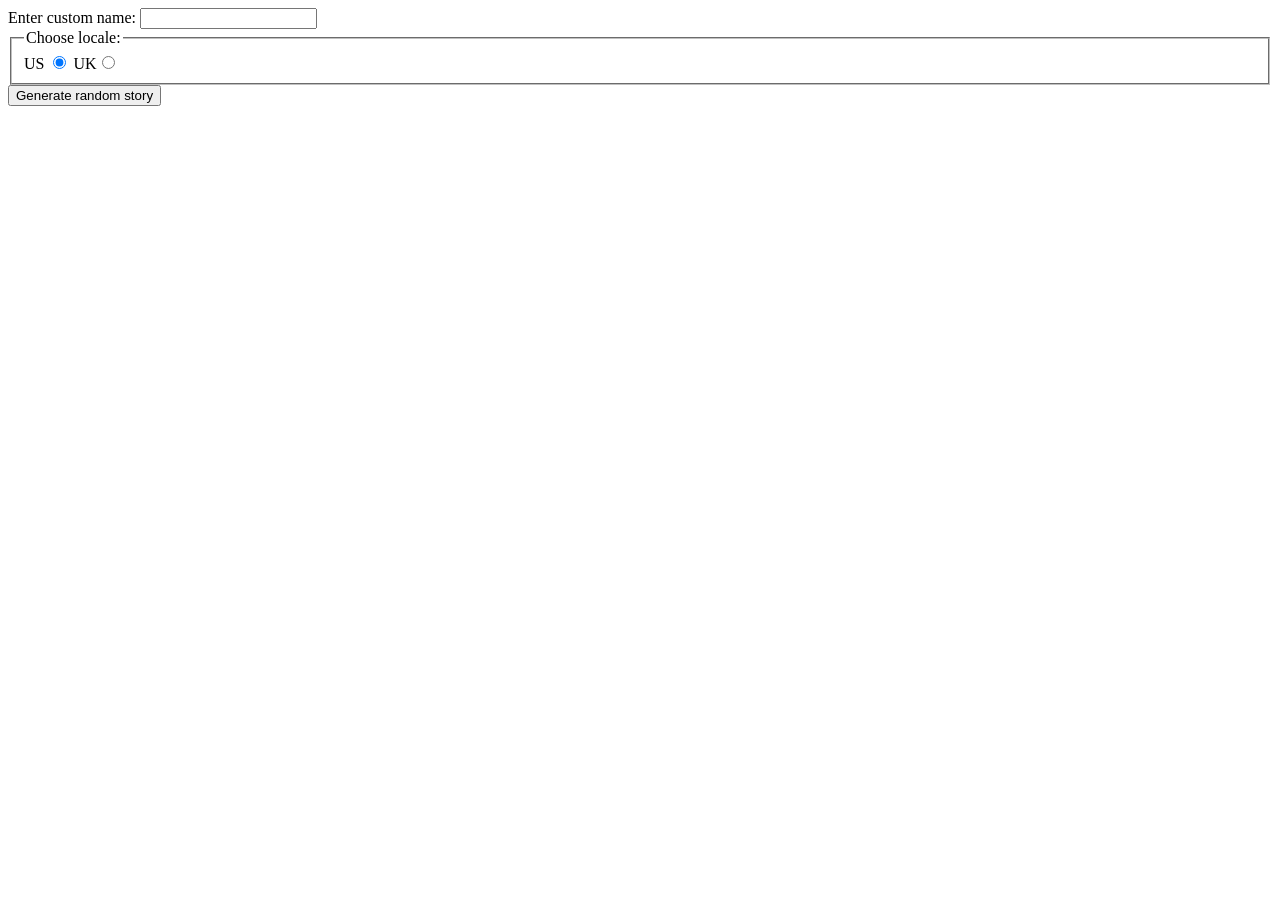
<file: lab4/part1/StoryGenerator.html>
<!DOCTYPE html>

    <!--
    Name: Ceria Yuill-Thompson
    File Name: StoryGenerator.html
    Lab 4 Part 1 page for INFT-1206 Website, a Story Generator Page
    -->

<html lang="en">
<head>
  <meta charset="UTF-8">
  <meta name="viewport" content="width=device-width, initial-scale=1.0">
  <title>Story Generator</title>
</head>
<body>

  <div>
    <label for="custom-name">Enter custom name:</label>
    <input id="custom-name" type="text" placeholder="" />
  </div>
  <fieldset>
    <legend>Choose locale:</legend>
    <label for="us">US</label>
    <input id="us" type="radio" name="uk-us" value="us" checked />
    <label for="uk">UK</label
    ><input id="uk" type="radio" name="uk-us" value="uk" />
  </fieldset>
  <div>
    <button class="generate">Generate random story</button>
  </div>
  <!-- Thanks a lot to Willy Aguirre for his help with the code for this assessment -->
  <p class="story"></p>

  <script src="./StoryGenerator.js"></script>
</body>
</html>
</file>
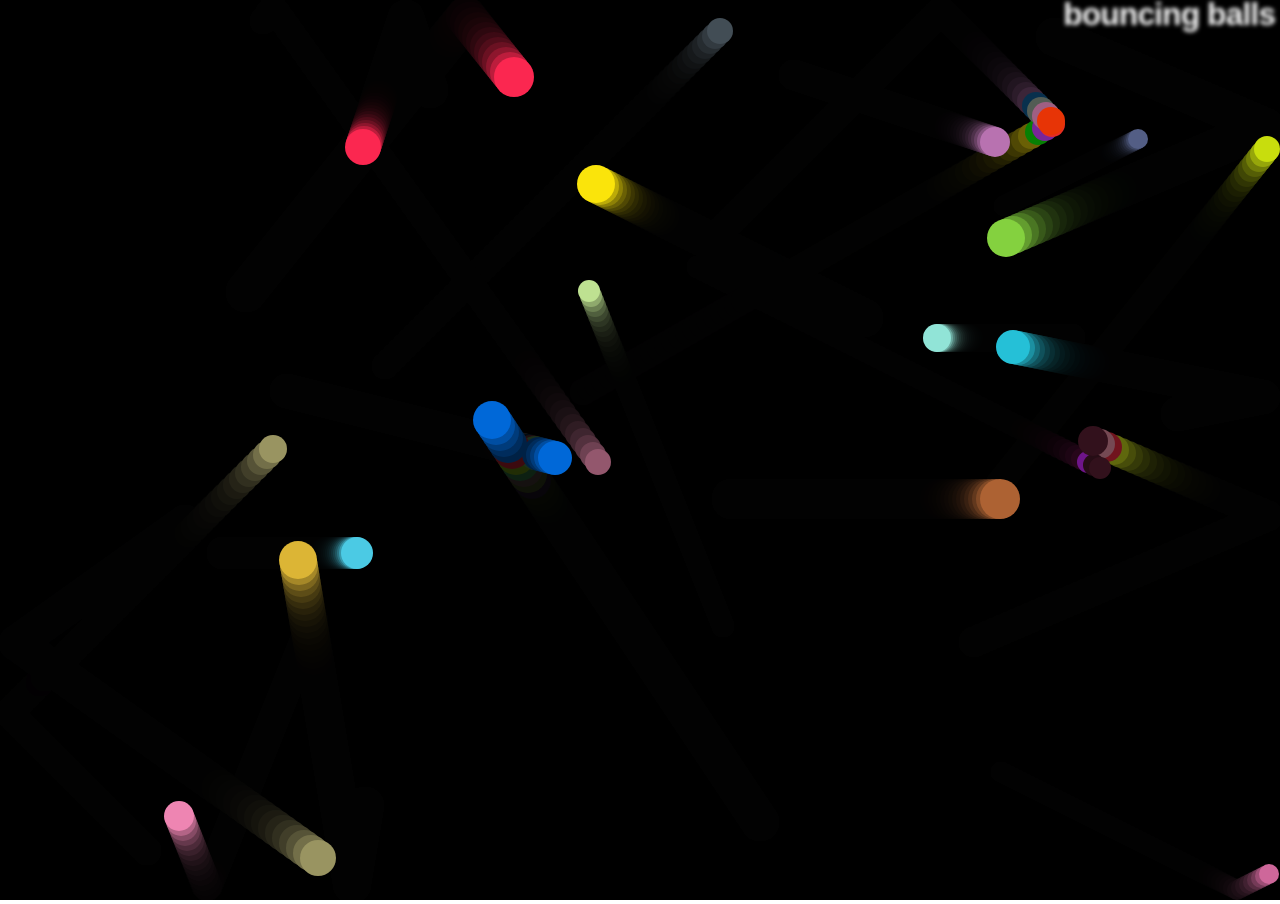
<file: lab4/part3/ObjectBuildingPractice.html>
<!DOCTYPE html>

    <!--
    Name: Ceria Yuill-Thompson
    File Name: ObjectBuildingPractice.html
    Lab 4 Part 3 page for INFT-1206 Website, a Object Building Page
    -->

<html lang="en-US">
  <head>
    <meta charset="utf-8">
    <meta name="viewport" content="width=device-width">
    <title>Bouncing balls</title>
    <link rel="stylesheet" href="./ObjectBuildingPractice.css">
  </head>

  <body>
    <h1>bouncing balls</h1>
    <canvas></canvas>

    <script src="./ObjectBuildingPractice.js"></script>
  </body>
</html>
</file>
<file: lab5/style.css>
/* || General setup */

html, body {
  margin: 0;
  padding: 0;
}

html {
  font-size: 10px;
  background-color: #dde;
}

body {
  width: 80%;
  min-width: 1024px;
  margin: 0 auto;
}

/* || typography */

h1, h2, h3 {
  font-family: 'Sonsie One', cursive;
  color: #2a2a2a;
}

p, input, li, table, label {
  font-family: 'Open Sans Condensed', sans-serif;
  color: #2a2a2a;
}

h1 {
  font-size: 4rem;
  text-align: center;
  color: rgb(30, 30, 30);
  text-shadow: 2px 2px 10px rgb(138, 138, 138);
}

h2 {
  font-size: 3rem;
  text-align: center;
}

h3 {
  font-size: 2.2rem;
}

p, li, table {
  font-size: 1.6rem;
  line-height: 1.5;
}

/* || header layout */

nav, article, footer, .secondary {
  background-color: rgb(255, 255, 255);
}

article, footer, .secondary {
  padding: 10px 30px;
}

article {
  margin-right: 10px;
}

nav {
  height: 50px;
  background-color: #ffefff;
  display: flex;
  padding: 1% 0;
  margin-bottom: 10px;
}

nav ul {
  padding: 0;
  list-style-type: none;
  flex: 2;
  display: flex;
}

nav li {
  display: inline;
  text-align: center;
  flex: 1;
}

nav a {
  display: inline-block;
  font-size: 2rem;
  text-transform: uppercase;
  text-decoration: none;
  color: black;
}

nav .search {
  flex: 1;
  display: flex;
  align-items: center;
  height: 100%;
  padding: 0 2em;
}

.search input {
  font-size: 1.6rem;
  height: 32px;
}

.search input[type="search"] {
  flex: 3;
}

.search input[type="submit"] {
  flex: 1;
  margin-left: 1rem;
  background: #333;
  border: 0;
  color: white;
}

/* || main layout */

main {
  display: flex;
}

article {
  flex: 5;
}

.secondary {
  flex: 2;
}

footer {
  margin-top: 10px;
}

/* Table styling */

table {
  width: 100%;
  background-color: #dde;
  border-collapse: collapse;
}

th, td {
  padding: 10px;
}

td {
  text-align: center;
}

th[scope="col"] {
  border-bottom: 1px solid black;
}

tbody tr:nth-child(odd) {
  background-color: #def;
}

/* styling content images and audio */

img, audio {
  display: block;
  margin: 0 auto;
}

audio {
  width: 500px;
}

/* Comments styling */

.comments {
  background-color: #def;
  padding: 10px;
}

.show-hide {
  cursor: pointer;
}

.comments h2 {
  font-size: 2rem;
}

.comments h2:nth-of-type(2) {
  margin-bottom: 0;
}

.comment-form {
  margin-bottom: 3rem;
}

.comment-form .flex-pair {
  display: flex;
  padding: 0 3rem 1rem;
}

.comment-form label {
  align-self: center;
  flex: 2;
  text-align: right;
}

.comment-form input {
  margin-left: 1rem;
  flex: 6;
}

.show-hide {
  text-align: center;
  width: 150px;
}

.comment-form input, .comment-form label, .show-hide {
  font-size: 1.6rem;
  line-height: 32px;
}

.comment-form input[type="submit"], .show-hide {
  background: #333;
  border: 0;
  color: white;
}

.comment-form input[type="submit"] {
  width: 30%;
  display: block;
  margin: 0 auto;
}

.comment-container {
  margin-top: 0;
}

.comment-container li {
  list-style-type: none;
  display: flex;
}

.comment-container li p:nth-child(1) {
  flex: 1;
  font-weight: bold;
}

.comment-container li p:nth-child(2) {
  flex: 5;
}
</file>
<file: lab2/part2/style.css>
html {
  font-family: sans-serif;
}

table {
  border-collapse: collapse;
  border: 2px solid rgb(200 200 200);
  letter-spacing: 1px;
  font-size: 0.8rem;
}

td,
th {
  border: 1px solid rgb(190 190 190);
  padding: 10px 20px;
}

th {
  background-color: rgb(235 235 235);
}

td {
  text-align: center;
}

tr:nth-child(even) td {
  background-color: rgb(250 250 250);
}

tr:nth-child(odd) td {
  background-color: rgb(245 245 245);
}

caption {
  padding: 10px;
}

.column-border {
  border: 2px solid black;
}
</file>
<file: lab3/part1/style.css>
html {
  background-color: white;
}

body {
  font: 1.2em / 1.5 system-ui;
  padding: 20px;
  width: 500px;
  background-color: #efefef;
  margin-top: 0;
  margin-bottom: 0;
  margin-left: auto;
  margin-right: auto;
}

ul {
  background-color: white;
  border-color: solid purple;
  border: 5px solid purple;
  padding: 30px;
  border-radius: 20px;
}

h1 {
  color: darkslategrey;
  border-bottom: 10px dotted purple;
  font-size: 2rem;

}

h2 {
  font-style: italic;
  font-size: 1.5rem;
}

.job-title {
  color: darkslategray;
  font-weight: bold;
}

a {
  color: green;
}

a:hover {
  color: darkgreen;
  text-decoration: none;
}

a:focus {
  color: darkgreen;
  text-decoration: none;
}
</file>
<file: lab3/part2/style.css>
/* General setup */

* {
  box-sizing: border-box;
}

body {
  margin: 0 auto;
  padding: 0 20px;
  min-width: 980px;
  max-width: 1400px;
}

/* Layout */

main {
  display: grid;
  grid-template-columns: 5fr 2fr 2fr;
  gap: 40px;
  padding: 20px 0;
}

/* header and footer */

header {
  border-bottom: 5px solid #aa6666;
}

footer {
  border-top: 5px solid #aa6666;
}

footer p {
  text-align: center;
}

h1 {
  font-size: 5rem;
  text-align: center;
  letter-spacing: 3px;
  font-weight: bold;
  font-family: 'Times New Roman', Times, serif;
}

h2 {
  font-size: 2rem;
  text-align: left;
  letter-spacing: 2px;
  margin-bottom: 0;
  font-weight: bold;
  font-family: 'Times New Roman', Times, serif;
}

p {
  text-indent: 2rem;
  font-family: sans-serif;
}

a:link {
  color: #aa6666;
  outline: none;
}

a:hover {
  color: #aa6666;
  text-decoration: none;
  outline: none;
}

a:focus {
  color: #aa6666;
  text-decoration: none;
  outline: none;
}

a:visited {
  color: #aa6666;
  outline: none;
}

a[href*="http"] {
  background: url("images/external-link-52.jpg") no-repeat right center;
  background-size: 10px 10px;
  padding-right: 15px;
}

ul, ol {
  margin: 1rem;
  font-family: sans-serif;
}

nav ul {
  list-style-type: none;
  padding: 0;
  margin-bottom: 0;
}

nav a {
  color: #aa6666;
  text-decoration: none;
  padding: 31px;
  display: block;
  text-align: center;
  font-weight: bold;
  border: 2px solid #aa6666;
  font-size: 2rem;
  text-transform: uppercase;
}
</file>
<file: lab3/part3/style.css>
* {
  box-sizing: border-box;
}

body {
  background-color: white;
  color: #333333;
  margin: 0;
  font: 1.2em / 1.6 sans-serif;
}

img {
  max-width: 100%;
  display: block;
  border: 1px solid black;
}

.logo {
  font-size: 200%;
  padding: 50px 20px;
  margin: 0 auto;
  max-width: 980px;
}

.grid {
  margin: 0 auto;
  max-width: 980px;
  display: grid;
  gap: 20px;
  grid-template-columns: 3fr 1fr;
}

nav {
  background-color: black;
  padding: 0.5em;
  top: 0;
  position: sticky;
}

nav ul {
  margin: 0;
  padding: 0;
  list-style: none;
  display: flex;
  align-items: center;
  justify-content: space-around;
}

nav a {
  color: white;
  text-decoration: none;
  padding: 0.5em 1em;
}

.photos {
  list-style: none;
  margin: 0;
  padding: 0;
  display: grid;
  gap: 5px;
  grid-template-columns: 1fr 1fr;
}

.feature {
  width: 200px;
  float: left;
  margin: 5px 25px 20px;
}
</file>
<file: lab4/part3/ObjectBuildingPractice.css>
html, body {
  margin: 0;
}

html {
  font-family: 'Helvetica Neue', Helvetica, Arial, sans-serif;
  height: 100%;
}

body {
  overflow: hidden;
  height: inherit;
}

h1 {
  font-size: 2rem;
  letter-spacing: -1px;
  position: absolute;
  margin: 0;
  top: -4px;
  right: 5px;

  color: transparent;
  text-shadow: 0 0 4px white;
}
</file>
